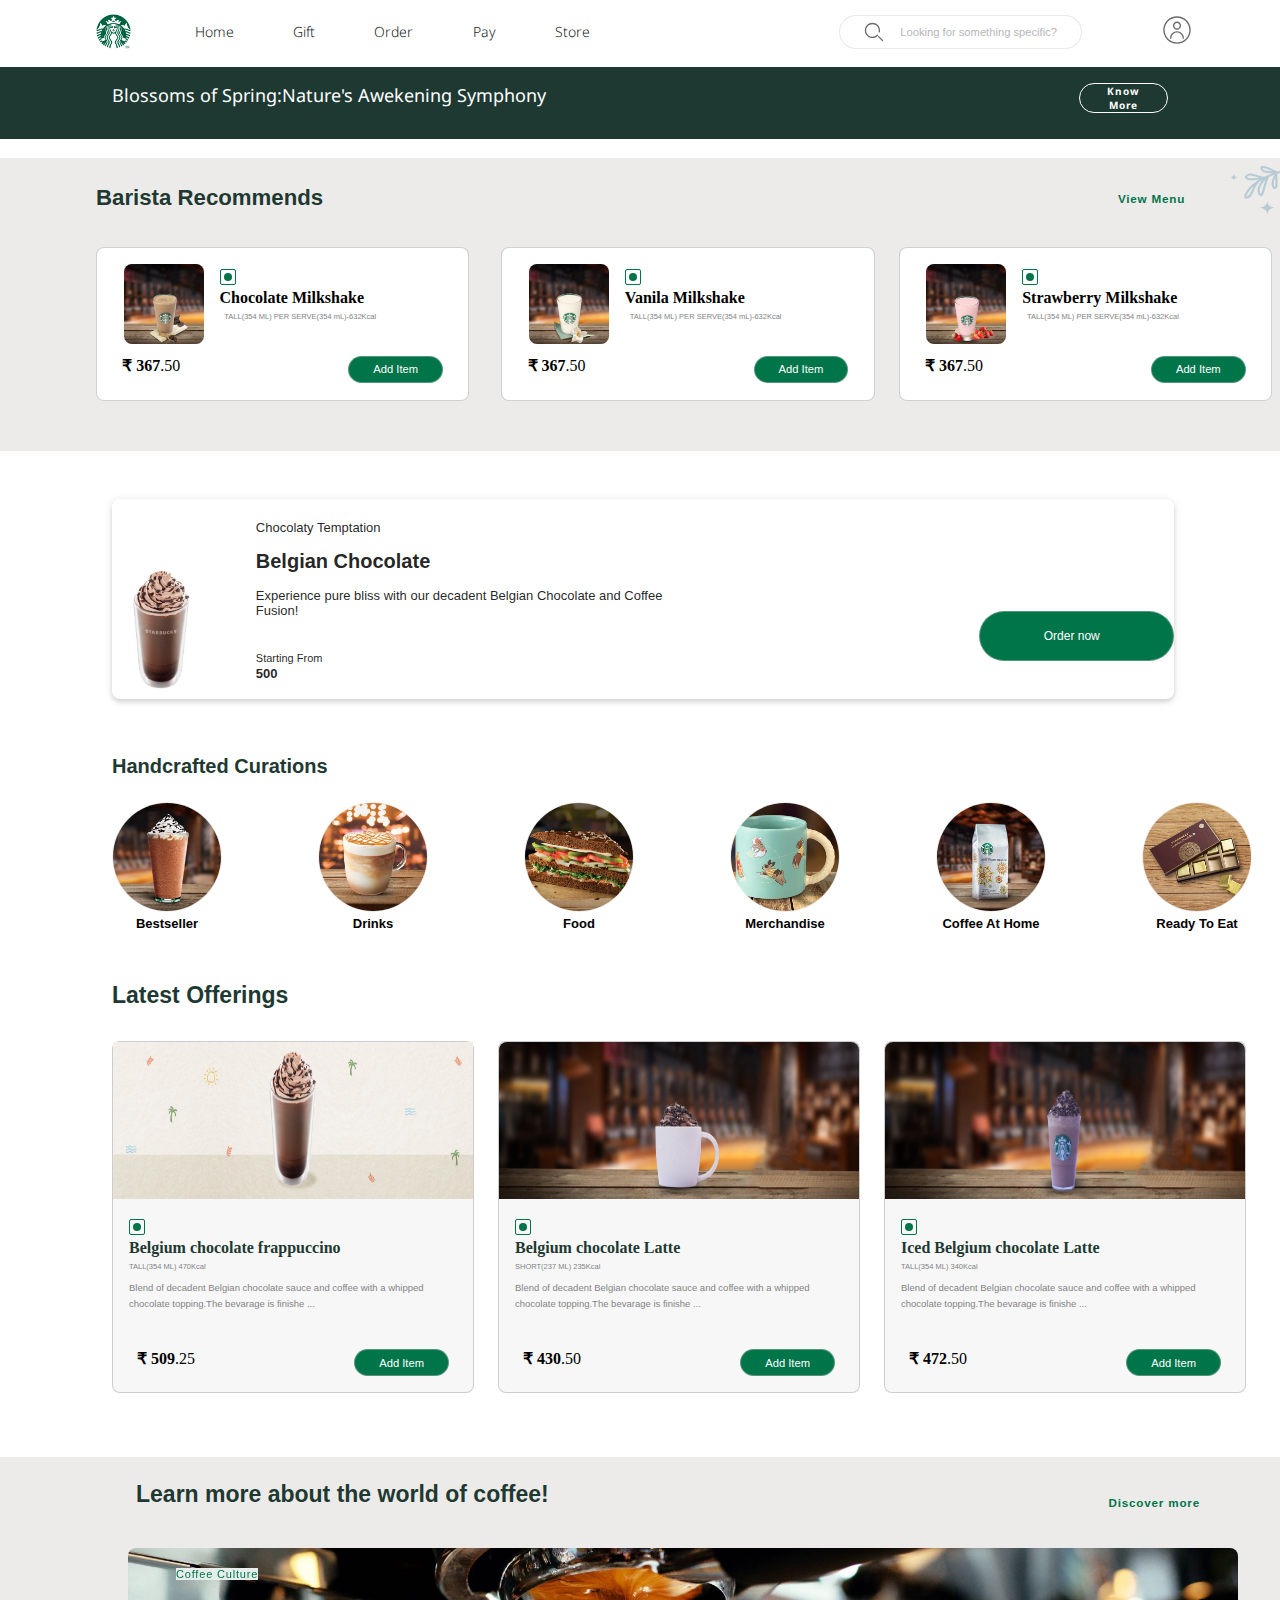
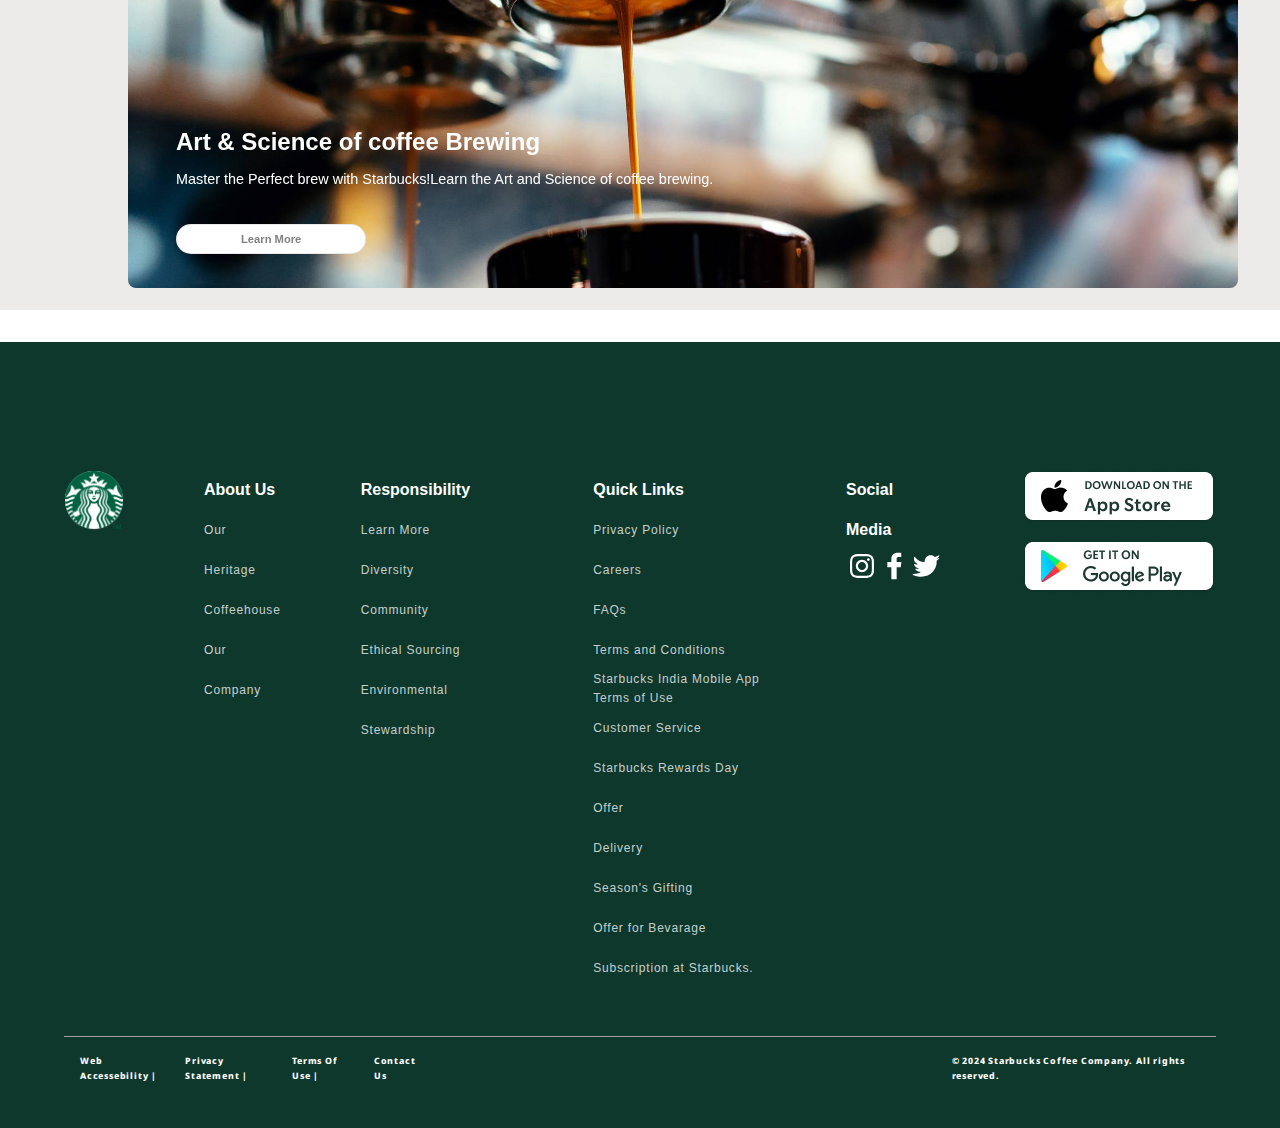
<file: index.html>
<!DOCTYPE html>
<html lang="en">
<head>
    <meta charset="UTF-8">
    <meta name="viewport" content="width=device-width, initial-scale=1.0">
    <title>Starbuks</title>
    <link rel="stylesheet" href="style.css">
    <link rel="preconnect" href="https://fonts.googleapis.com">
<link rel="preconnect" href="https://fonts.gstatic.com" crossorigin>
<link href="https://fonts.googleapis.com/css2?family=Noto+Sans:ital,wght@0,300;1,300&display=swap" rel="stylesheet">
</head>
<body>
    <div class="parentcontainer">
     <div class="header">
        <div class="headerstart">
                <img src="starbuks logo.png" alt="logo" width="35" height="35">
                <nav class="nav">
                    <a href="#home">Home</a>
                    <a href="./Gift.html" target="_blank">Gift</a>
                    <a href="#order">Order</a>
                    <a href="#pay">Pay</a>
                    <a href="#store">Store</a>
                </nav>
        </div>
        <div class="headerend">
                <button>
                    <img src="search.svg" alt="searchlogo">
                    <span>Looking for something specific?</span>
                </button>
                <img src="account_logo.svg" alt="account_logo" width="30" height="30">
        </div>
     </div> 
     <section class="section1">
        <span>Blossoms of Spring:Nature's Awekening Symphony </span>
        <button class="btn">Know More</button>
     </section> 
     <section class="section2">
        <div class="heading">
            <span><h3>Barista Recommends</h3></span>
            <div id="menu"> 
                <a href="#"><h4>View Menu</h4></a>
                <img src="greyleafright.svg" alt="logoim" width="50px">
            </div>
        </div>
        <!-- card section -->
        <div class="cardsection">
            <!-- card1 -->
        
            <div class="card1">
                <div class="imgcontent">
                    <div class="Img">
                        <img src="chocolate milkshake.webp" alt="choco shake" width="80px" height="80px" style="border-radius: 8px;">
                     </div>
                     <div class="description">
                        <img src="veg.svg" alt="veglogo">
                        <span><h4>Chocolate Milkshake</h4></span>
                        <p>TALL(354 ML) PER SERVE(354 mL)-632Kcal</p>
                     </div>

                </div>
                <div class="itemsummary">
                    <span><b>&#8377; 367</b>.50</span>
                    <button style="background-color: #00754a; color: white;">Add Item</button>
                </div>
            </div>
            <div class="card2">
                <div class="imgcontent">
                    <div class="Img">
                        <img src="vanila milkshake.webp" alt="choco shake" width="80px" height="80px" style="border-radius: 8px;">
                     </div>
                     <div class="description">
                        <img src="veg.svg" alt="veglogo">
                        <span><h4>Vanila Milkshake</h4></span>
                        <p>TALL(354 ML) PER SERVE(354 mL)-632Kcal</p>
                     </div>

                </div>
                <div class="itemsummary">
                    <span><b>&#8377; 367</b>.50</span>
                    <button style="background-color: #00754a; color: white;">Add Item</button>
                </div>
            </div>
            <div class="card3">
                <div class="imgcontent">
                    <div class="Img">
                        <img src="strawberry milkshake.webp" alt="choco shake" width="80px" height="80px" style="border-radius: 8px;">
                     </div>
                     <div class="description">
                        <img src="veg.svg" alt="veglogo">
                        <span><h4>Strawberry Milkshake</h4></span>
                        <p>TALL(354 ML) PER SERVE(354 mL)-632Kcal</p>
                     </div>

                </div>
                <div class="itemsummary">
                    <span><b>&#8377; 367</b>.50</span>
                    <button style="background-color: #00754a; color: white;">Add Item</button>
                </div>
            </div>
               
            </div>
        </div>
     </section> 
       <div class="promotionbanner">
        <div class="promotion-card" >
            <img src="Belgium_Chocolate_Frap_Banner_Icon_2_7789a9d4ad.png" alt="chocolate">
          <div class="promotioncard-text">
            <p>Chocolaty Temptation</p>
            <br>
            <h3 style="font-size: 20px;">Belgian Chocolate</h3>
            <br>
            <p>Experience pure bliss with our decadent Belgian Chocolate and Coffee Fusion!</p>
            <div class="price">
                <p style="font-size: 11px;">Starting From</p>
            <h4 style="font-size:13px">500</h4>
            </div>
        </div>
        <button class="promotion-btn" style="background-color: #00754a; color: white;">Order now</button>
        </div>
       </div> 
       <div class="handcrafted">
        <h3>Handcrafted Curations</h3>
        <div class="handcrafted-img">
           <div class="bestseller">
            <a href="#"><img src="Bestseller.webp" alt="Bestseller"></a>
            <p>Bestseller</p>
           </div>
           <div class="drinks">
            <a href="#"></a><img src="Drinks.webp" alt="drinks"></a>
            <p>Drinks</p>
           </div>
           <div class="food">
            <a href="#"></a><img src="Food.webp" alt="food"></a>
            <p>Food</p>
           </div>
           <div class="merchandise">
            <a href="#"></a><img src="Merchandise.webp" alt="Merchandise"></a>
            <p>Merchandise</p>
           </div>
            <div class="coffee">
            <a href="#"></a><img src="CoffeeAtHome.webp" alt="Coffee"></a>
            <p>Coffee At Home</p>
            </div>
            <div class="readytoeat">
            <a href="#"></a><img src="ReadyToEat.webp" alt="choco"></a>
            <p>Ready To Eat</p>
            </div>
        </div>
        
       </div>
       <div class="latestoffering">
        <h2>Latest Offerings</h2>
        <div class="offeringcard">
            <!-- card1 -->
            <div class="offeringcard1">
                <div class="cardimg" >
                    <img src="belgium frappuccino.webp" alt="belgiumfr" style="height: 157px;width: 360px;">
                </div>
                <div class="cardimgcontent">
                  <img src="veg.svg" alt="vegsign">  
                  <span><h4>Belgium chocolate frappuccino</h4></span>
                   <p>TALL(354 ML) 470Kcal</p>
                   
                   <p style="font-size: 9.5px;line-height: 1rem;">Blend of decadent Belgian chocolate sauce and coffee with a whipped chocolate topping.The bevarage is finishe ...</p>
                   <div class="itemsumary">
                    <span><b>&#8377; 509</b>.25</span>
                    <button style="background-color: #00754a; color: white;">Add Item</button>
                </div>
                </div>
            </div>
            <div class="offeringcard1">
                <div class="cardimg" >
                    <img src="belgium latte.webp" alt="belgiumfr" style="height: 157px;width: 360px;border-top-left-radius: 8px;border-top-right-radius:8px;">
                </div>
                <div class="cardimgcontent">
                  <img src="veg.svg" alt="vegsign">  
                  <span><h4>Belgium chocolate Latte</h4></span>
                   <p>SHORT(237 ML) 235Kcal</p>
                   
                   <p style="font-size: 9.5px;line-height: 1rem;">Blend of decadent Belgian chocolate sauce and coffee with a whipped chocolate topping.The bevarage is finishe ...</p>
                   <div class="itemsumary">
                    <span><b>&#8377; 430</b>.50</span>
                    <button style="background-color: #00754a; color: white;">Add Item</button>
                </div>
                </div>
            </div>
            <div class="offeringcard1">
                <div class="cardimg" >
                    <img src="iced belgium latte.webp" alt="belgiumfr" style="height: 157px;width: 360px;border-top-left-radius: 8px;border-top-right-radius:8px;">
                </div>
                <div class="cardimgcontent">
                  <img src="veg.svg" alt="vegsign">  
                  <span><h4>Iced Belgium chocolate Latte</h4></span>
                   <p>TALL(354 ML) 340Kcal</p>
                   
                   <p style="font-size: 9.5px;line-height: 1rem;">Blend of decadent Belgian chocolate sauce and coffee with a whipped chocolate topping.The bevarage is finishe ...</p>
                   <div class="itemsumary">
                    <span><b>&#8377; 472</b>.50</span>
                    <button style="background-color: #00754a; color: white;">Add Item</button>
                </div>
                </div>
            </div>
        </div>
       </div>
       <div class="learnmore">
       <div class="learnmorehead">
        <h3>Learn more about the world of coffee!</h3>
        <a href="#"><h4>Discover more</h4></a>
       </div>
        <div class="imgcontainer">
        <img src="ICW_Live_Event_Day5_41f11ca3d2.jpg" alt="icw img" >
    </div>
    <div class="latesttext">
    <p>Coffee Culture</p>
</div>
   <div class="bottomtext">
    <h2>Art & Science of coffee Brewing</h2>
    <p style="font-size: .9rem;">Master the Perfect brew with Starbucks!Learn the Art and Science of coffee brewing.</p>
    <button>Learn More</button>
</div>
       </div>
       <div class="footerpart">
        <img src="starbuks logo.png" alt="logo" width="60px" height="60px">
        <div class="list1">
            <ul>
                <h3>About Us</h3>
                <li>Our Heritage</li>
                <li>Coffeehouse</li>
                <li>Our Company</li>
            </ul>
        </div>
        <div class="list2">
            <ul>
                <h3>Responsibility</h3>
                <li>Learn More</li>
                <li>Diversity</li>
                <li>Community</li>
                <li>Ethical Sourcing</li>
                <li>Environmental Stewardship</li>
                
            </ul>
        </div>
        <div class="list3">
            <ul>
                <h3>Quick Links</h3>
                <li>Privacy Policy</li>
                <li>Careers</li>
                <li>FAQs</li>
                <li>Terms and Conditions</li>
                <li style="line-height: 1.2rem;">Starbucks India Mobile App Terms of Use</li>
                <li>Customer Service</li>
                <li>Starbucks Rewards Day Offer</li>
                <li>Delivery</li>
                <li>Season's Gifting</li>
                <li>Offer for Bevarage Subscription at Starbucks.</li>
            </ul>
        </div>
        <div class="list4">
            <h3>Social Media</h3>
            <ul>
                <li><a href="https://www.instagram.com/starbucksindia/"><img src="instagram.svg" alt="insta"></a></li>
                <li><a href="https://www.facebook.com/starbucksindia"><img src="facebook.svg" alt="fb"></a></li>
                <li><a href="https://twitter.com/starbucksindia"><img src="twitter.svg" alt="twitter"></a></li>
               
            </ul>
        </div>
        <div class="listimg">
            <ul>
                <li><a href="https://apps.apple.com/in/app/starbucks-india/id1210203958"><img src="appstoreiOS.png" alt="appstore"></a></li>
                <li><a href="https://play.google.com/store/apps/details?id=com.starbucks.in&pli=1"><img src="appstoreAndroid.png" alt="playstore"></a></li>
               
            </ul>
           
        </div>
    </div>
    <div class="footer">
        <div class="footernav">
            <ul>
                <li><a href="">Web Accessebility |</a></li>
                <li><a href="">Privacy Statement |</a></li>
                <li><a href="">Terms Of Use |</a></li>
                <li><a href="">Contact Us</a></li>
                <li class="ftline"><a href="/">© 2024 Starbucks Coffee Company. All rights reserved.</a></li>
                </ul>
        </div>
    </div>
    </div>
</body>
</html>
</file>
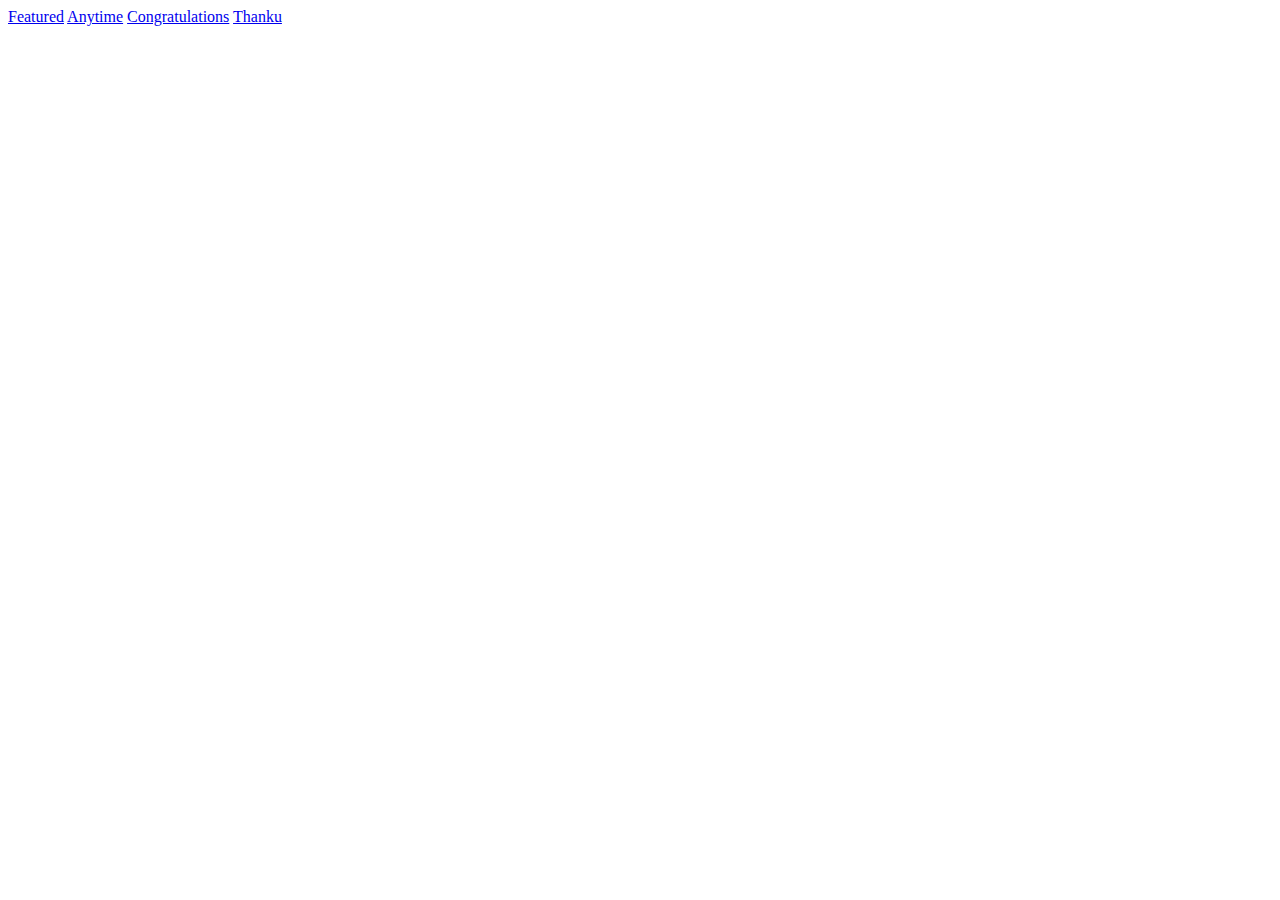
<file: Gift.html>
<!DOCTYPE html>
<html lang="en">
<head>
    <meta charset="UTF-8">
    <meta name="viewport" content="width=device-width, initial-scale=1.0">
    <title>gift</title>
</head>
<body>
 <div class="header">
    <a href="#">Featured</a>
    <a href="#">Anytime</a>
    <a href="#">Congratulations</a>
    <a href="#">Thanku</a>
 </div>   
</body>
</html>
</file>
<file: style.css>
* {
  margin: 0;
  padding: 0;
}
.parentcontainer{
  position: relative;
}
.header {
  width: 100%;
  display: flex;
  justify-content: space-between;
  align-items: center;
  padding: 0.9rem 6rem 1.1rem;
  background-color: #FFFFFF;
  position: fixed;
  top: 0%;
  margin-bottom: 1rem;
}
.headerstart {
  display: flex;
  justify-content: space-between;
  align-items: center;
  gap: 4rem;
}
.nav a .active {
  border-bottom: 2px solid #00754a;
  font-weight: 600;
}
.nav {
  display: flex;
  gap: 3.7rem;
}
a {
  font-family:  "Noto Sans", sans-serif ;
  font-size: 14px;
  font-weight: 300;
  font-style: normal;
  text-decoration: none;
  color: #212529
}
.headerend {
  display: flex;
  gap: 5rem;
  margin-right: 11.5rem;
}
button {
  display: flex;
  justify-content: space-between;
  align-items: center;
  gap: 1rem;
  padding: 0.4rem 1.5rem;
  border: 1px solid rgba(201, 197, 197, 0.411);
  border-radius: 25px;
  background-color: rgba(255, 255, 255, 0.627);
  color: rgb(182, 182, 186);
  font-size: 0.7rem;
}
.section1 {
  max-width: 100%;
  display: flex;
  justify-content: space-between;
  background-color: rgb(30, 57, 50);
  padding: 5rem 7rem 1.6rem;
  color: white;
  font-family:  "Noto Sans", sans-serif ;
  font-size: 18px;
  border-top: 3px solid rgba(255, 255, 255, 0.85);
  margin-bottom: 1.2rem;
}
.btn {
  background-color: rgb(30, 57, 50);
  color:#FFFFFF;
  border:1px solid white ;
  font-family:  "Noto Sans", sans-serif ;
  font-weight:bolder;
  font-size: 10px;
  letter-spacing: 1px;
  width:89px;
  height: 30px;
 padding: 13px ;
}
.section2{
  background-color: rgba(237,235,233);
  margin-top: 1rem;
  padding-bottom: .1em;
  /* max-height: 500px; */
}
.heading{
  margin-left: 6rem;
  max-height: 15%;
  display: flex;
  justify-content: space-between;
  align-items: center; 

}
.heading span{
  margin-top: 1.5rem;
  font-family: Arial, Helvetica, sans-serif ;
  font-weight: bolder;
  font-weight: 900;
  font-size: 19px;
  color: #1e3932;
}
#menu{
  display: flex;
  gap: 2.8rem;
  align-items: center;
}
#menu a{
  margin-top: 1.5rem;
  color:#00754a;
  font-family:sans-serif ;
  font-size: .73rem;
  font-weight:  bold;
  font-weight: 900;
  letter-spacing: .8px;
}
.cardsection{
  display: flex;
}
.card1{
  background-color: #FFFFFF;
  border-radius: 8px;
  margin: 2rem 1rem 3rem 6rem;
  display: flex;
  flex-direction: column;
  align-items: center;
  border: 1px solid rgba(0, 0, 0, 0.184);
  width: 380px;
  padding: 1rem 0 1rem;

}
.card2 , .card3{
  background-color: #FFFFFF;
  border-radius: 8px;
  margin: 2rem .5rem 3rem 1rem ;
  padding: 1rem 0 1rem;
  display: flex;
  flex-direction: column;
  align-items: center;
  border: 1px solid rgba(0, 0, 0, 0.184);
  width: 380px;

  
}
.imgcontent{
  display: flex;
  align-items: center;
  gap:1rem;
}

.itemsummary{
  display: flex;
  justify-content: space-between;
  padding: .5rem .5rem .1rem;
  gap:10.5rem;
}
.description{
  gap:1rem;
  padding-bottom: 1.1rem;
  padding-right:3.8rem;
}
.description p{
  padding: .3rem;
  font-family:Arial, Helvetica, sans-serif;
  font-size: 7.5px;
  color: rgb(131, 131, 134);

}
.promotion-card{ 
  background-image: url("https://preprodtsbstorage.blob.core.windows.net/cms/uploads/Summer_BG_Web_5_3270dab711.jpg");
    box-shadow: 0 2px 4px #00000012, 0 4px 5px #0000000f, 0 1px 10px #0000001a;
    border-radius: 8px;
    display: flex;
    flex-direction: row;
    height: 200px;
    margin: 3rem 1rem 2rem 7rem;
    width:83%;
    background-repeat: no-repeat;
    background-size: 100%;
    background-position-y: 30%;

}
.promotioncard-text{
  color: #000000de;
  font-family: sans-serif;
  padding: 1.35rem 3rem; 
  font-size: 13px;
}
.price{
  padding:  2rem 0;
  line-height: 1rem;
}
.promotion-btn{
  height: 50px;
  width:200px;
  margin: 7rem 0 1rem 15rem;
  padding-left: 4rem;
  font-size: 12px;
}
.handcrafted{
  margin-left: 7rem;
}
.handcrafted h3{
  margin-top: 3.5rem;
  font-family: Arial, Helvetica, sans-serif ;
  font-weight: bolder;
  font-weight: 900;
  font-size: 20px;
  color: #1e3932;
}
.handcrafted-img{
  margin-top: 1.5rem;
  display: flex;
  object-fit: cover;
  gap: 6rem;
}
.handcrafted-img img{
  height: 108px;
  width: 108px;
  border: 1px solid #edebe9;
  border-radius:50% ;
  cursor: pointer;
}
.handcrafted-img p{
 text-align: center; 
 font-weight: bolder;
 font-family: sans-serif;
 font-size: 13px;  
}
.latestoffering{
margin-top: 3.2rem;
margin-left: 7rem;
}
.latestoffering h2{
  font-family:  sans-serif ;
  font-weight: bolder;
  font-weight: 800;
  font-size: 23px;
  color: #1e3932;
}
.offeringcard{
  margin-top: 2rem;
  margin-bottom: 4rem;
  display: flex;
  gap: 1.5rem;
}
.offeringcard1{
  border: 1px solid rgba(0, 0, 0, .175);
  background-color: rgba(0, 0, 0, .03);
  border-radius: 8px;
  display: flex;
  flex-direction: column;
  width:360px;
  height: 350px;
  /* background-color: #f9f9f9;  */
}
.cardimgcontent{
  margin: 1rem;
}
.cardimgcontent p{
    padding: .3rem 0;
    font-family:Arial, Helvetica, sans-serif;
    font-size: 7.5px;
    color: rgb(131, 131, 134);  
}
.cardimgcontent h4{
  color: #1e3932;
}
.itemsumary{
  margin-top: 1.5rem;
  display: flex;
  justify-content: space-between;
  padding: .5rem .5rem .1rem;
  gap:8.5rem;
}
.learnmore{
  background-color: rgba(237,235,233);
  overflow: hidden;
  padding-bottom: 2rem;
  margin-bottom: 2rem;

}
.learnmorehead{
  display: flex;
  align-items: center;
  justify-content: space-between;
}
.learnmorehead a{
  margin-right: 5rem;
  color:#00754a;
  font-family:sans-serif ;
  font-size: .73rem;
  font-weight:  bold;
  font-weight: 900;
  letter-spacing: .8px;

}
.imgcontainer{
  width:1232px;
  height: 330px;
  margin-left: 8rem;
  position: relative;

}
.learnmore img{
  width:1110px;
  height: 340px;
  border-radius: 8px;
  object-fit: cover;
}
.learnmore h3{
    margin-left: 7rem;
    margin-bottom: 1rem;
    padding: 1.5rem;
    font-family:  sans-serif ;
    font-weight: bolder;
    font-weight: 800;
    font-size: 23px;
    color: #1e3932; 
}
.latesttext {
  color:#00754a;
  background-color: #e6edeb;
  font-family:sans-serif ;
  font-size: .69rem;
  font-weight: 200;
  letter-spacing: .8px;
  position: absolute;
  left: 11rem;
  top:98rem;
}
.bottomtext h2{
  color:white;
  position: absolute;
  left: 11rem;
  top:72em;
  font-family: sans-serif;

}
.bottomtext p{
  color:white;
  position: absolute;
  left: 11rem; 
  top:123em;
  font-family: sans-serif;
}
.bottomtext button{
  position: absolute;
  left:11rem;
  top: 114rem;
  background-color: #FFFFFF;
  color: #828282;
  font-weight: bolder;
  padding: .5rem 4rem;
}
.footerpart{
  background-color: #0e382c;
  color: #FFFFFf;
  font-family: sans-serif;
  display: flex;
  justify-content: space-around;
  gap: 5rem;
  padding: 8em 4em 3em;
  line-height: 2.5rem;
  
}
.list3{
  max-width: 15%;
}
.list4 ul{
  display: flex;
  flex-direction: row;
}
.footerpart h3{
  font-size: 16px;
}
ul>li{
  list-style: none; 

}
li{
  color: #ffffffc6;
  font-size: .75rem;
  font-weight: lighter;
  letter-spacing: .8px;
}

.footer{
  background-color: #0e382c;
  padding-left:4em ;
  padding-right: 4em;
  padding-bottom: 1.8rem;
  
}
.footernav{
  border-top: 1px solid #a0a0a0;
  display: flex;
  flex-direction: row;

}
.footernav a{
  color: #ffffff;
  font-size: .55rem;
  font-weight: 800;  
}
.footernav ul{
  display: flex;
  gap: 1rem;
  padding: 1rem;
}
.ftline{
  margin-left:32rem ;
}
</file>
